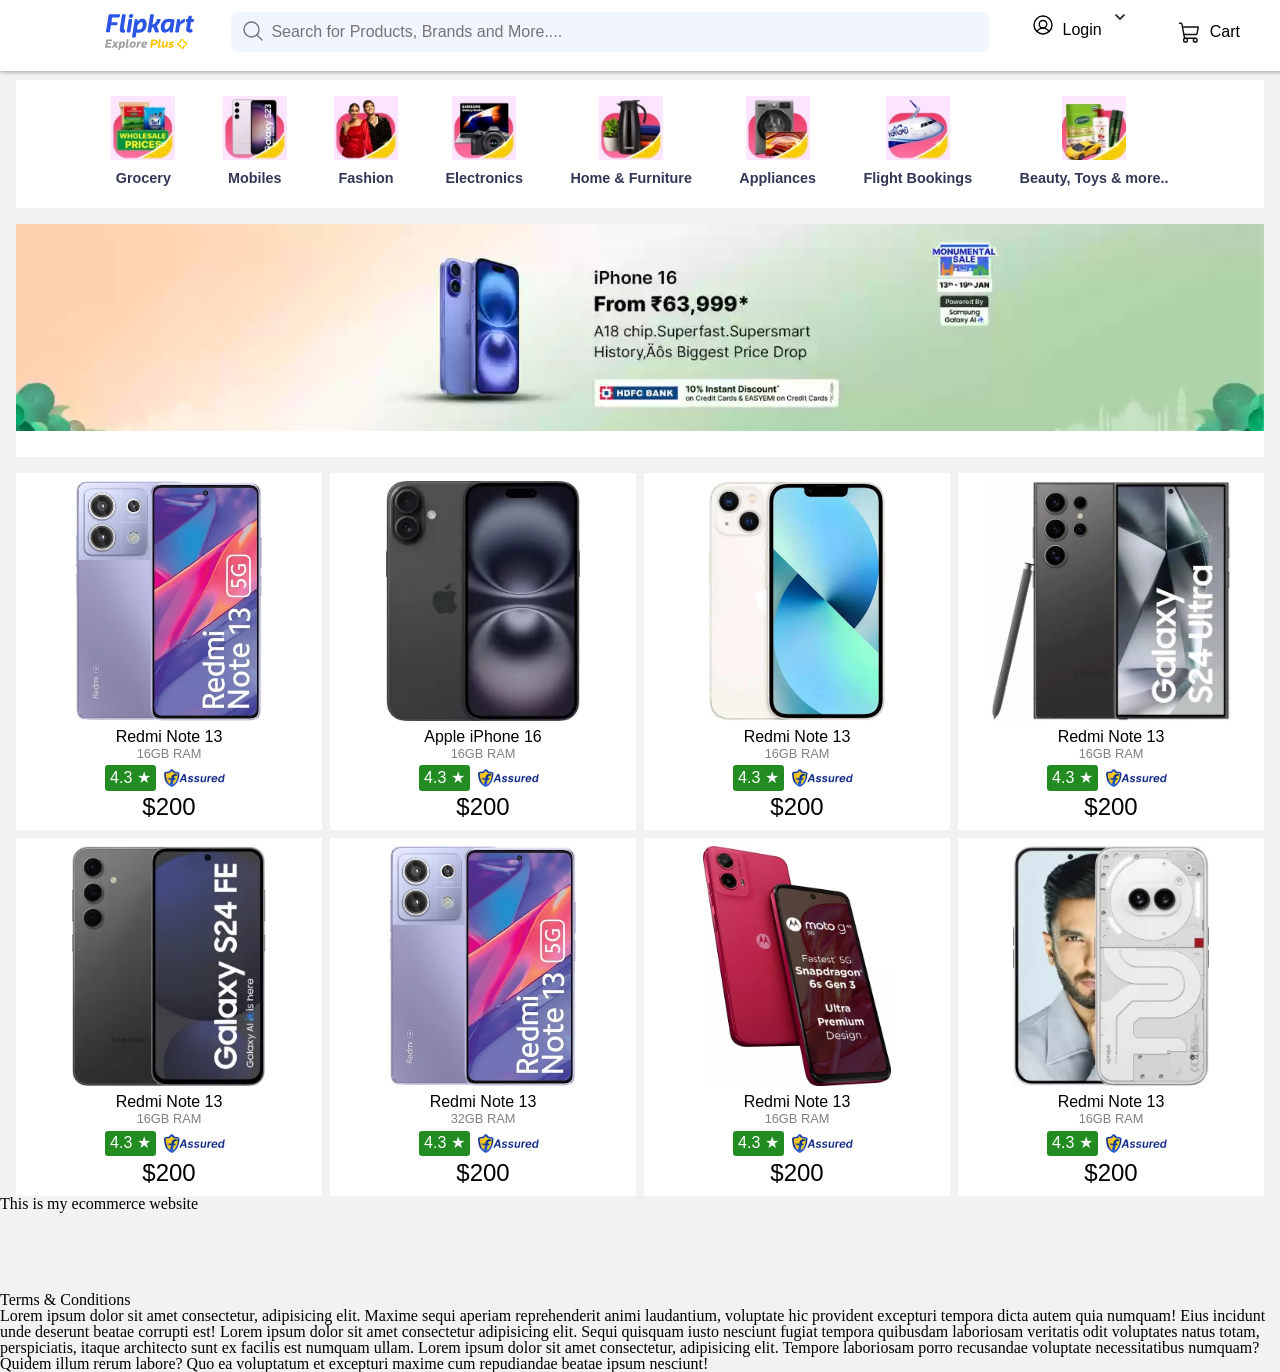
<file: index.html>
<!DOCTYPE html>
    <html lang ="en">
    <head>
        <meta charset="utf-8" />
        <meta name="viewport" content="width=device-width" />
        <meta name="description" content="Welcome to Flipkart.com" />
        <title>Flipkart.com | Online Shopping</title>
        <link rel="stylesheet" href="./style.css"> 
        <link rel="stylesheet" href="./reset.css"/>
        <!-- Favicon Images-->
        <link rel="icon" type="image/png" href="./assets/favicon/favicon-96x96.png" sizes="96x96" />
        <link rel="icon" type="image/svg+xml" href="./assets/favicon/favicon.svg" />
        <link rel="shortcut icon" href="./assets/favicon/favicon.ico" />
        <link rel="apple-touch-icon" sizes="180x180" href="./assets/favicon/apple-touch-icon.png" />
        <meta name="apple-mobile-web-app-title" content="MyWebSite" />
        <link rel="manifest" href="./assets/favicon/site.webmanifest" />
    </head>
    <body>
        <header>
            <!-- Main Header Nav -->
            <nav class="navbar">
                <div class="logo">
                    <a href="./index.html">
                        <img src="./assets/fkheaderlogo.svg" alt="Header Logo" />
                    </a>
                </div>
                <!-- Search Bar-->
                <div>
                    <form class="search-bar">
                        <button type="submit" class="search-button">
                            <svg width="24" height="24" class="" viewBox="0 0 24 24" fill="none" xmlns="http://www.w3.org/2000/svg"><title>Search Icon</title><path d="M10.5 18C14.6421 18 18 14.6421 18 10.5C18 6.35786 14.6421 3 10.5 3C6.35786 3 3 6.35786 3 10.5C3 14.6421 6.35786 18 10.5 18Z" stroke="#717478" stroke-width="1.4" stroke-linecap="round" stroke-linejoin="round"></path><path d="M16 16L21 21" stroke="#717478" stroke-width="1.4" stroke-linecap="round" stroke-linejoin="round"></path></svg> 
                        </button>
                        <div>
                            <input type="text" placeholder="Search for Products, Brands and More...." name="search" class="search-text">
                        </div>
                    </form>
                </div>
                <!-- Login Selection-->
                <div class="login-button">
                    <a href="https://mail.google.com">
                        <button >
                            <img src="./assets/profile-login.svg"/>
                            <span>Login</span>
                            <img src="./assets/drop-arrow.svg"/ class="drop-arrow">
                        </button>
                    </a>
                        
                    <div class="login-content">
                        <ul>
                            <li><img src="./assets/profile-icon.svg" alt="profile"><a href="#">My Profile</a></li>
                            <li><img src="./assets/orders.svg" alt="orders"><a href="#">Orders</a></li>
                            <li><img src="./assets/wishlist.svg" alt="wishlist"><a href="#">Wishlist</a></li>
                            <li><img src="./assets/rewards.svg" alt="rewards"><a href="#">Rewards</a></li>
                            <li><img src="./assets/giftCard.svg" alt="giftCard"><a href="#">Gift Cards</a></li>
                        </ul>

                    </div>  
                <!-- Cart Selection-->    
                </div>
                <div class="cart">
                    <button >
                        <img src="./assets/cart.svg" alt="cart"/>
                        <span>Cart</span>
                    </button>
                </div>
                <!-- Support Selection-->    
            </div>
            <div class="helpcenter">
                <a href="./support.html">
                    <button >
                        <img src="./assets/helpcenter.svg" alt="helpcenter"/>
                        <span>24x7 Customer Care</span>
                    </button>
                </a>
            </div>
            </nav>
            <!-- Categories Header Nav-->
            <nav class="categories">
                <ul class="disp-categories">
                    <li>
                        <img src="./assets/categories/grocery.jpg" alt="grocery">
                        <a href="#">Grocery</a>
                    </li>
                    <li>
                        <img src="./assets/categories/mobiles.jpg" alt="mobiles">
                        <a href="#">Mobiles</a>
                    </li>
                    <li>
                        <img src="./assets/categories/fashio.jpg" alt="fashion">
                        <a href="#">Fashion</a>
                    </li>
                    <li>
                        <img src="./assets/categories/electronics.jpg" alt="electronics">
                        <a href="#">Electronics</a>
                    </li>
                    <li>
                        <img src="./assets/categories/home.jpg" alt="home">
                        <a href="#">Home & Furniture</a>
                    </li>
                    <li>
                        <img src="./assets/categories/appliances.jpg" alt="appliances">
                        <a href="#">Appliances</a>
                    </li>
                    <li>
                        <img src="./assets/categories/flights.jpg" alt="flights">
                        <a href="#">Flight Bookings</a>
                    </li>
                    <li>
                        <img src="./assets/categories/beauty.jpg" alt="beauty">
                        <a href="#">Beauty, Toys & more..</a>
                    </li>
                </ul>
            </nav>
        </header>
        <main>
            <dev class="advertisement">
                <img src="./assets/advertisement/iphone-adv.jpg"/>

            </dev>
            <div class="top-products">
                <article class="product">
                    <img src="./assets/products/redmi.webp"/> <!--Change here-->
                    <h3>Redmi Note 13</h3>
                    <a class="description">16GB RAM</a>
                    <div class="rating">
                        <span>4.3 ★ </span>
                        <img src="./assets/products/fassured.png">
                    </div>
                    <h2>$200</h2>   
                </article>
                <article class="product">
                    <img src="./assets/products/iphone-16.jpeg"/> <!--Change here-->
                    <h3 >Apple iPhone 16</h3>
                    <a class="description" href="./iphone16-product.html">16GB RAM</a>
                    <div class="rating">
                        <span>4.3 ★ </span>
                        <img src="./assets/products/fassured.png">
                    </div>
                    <h2>$200</h2>   
                </article>
                <article class="product">
                    <img src="./assets/products/iphone13.webp"/> <!--Change here-->
                    <h3>Redmi Note 13</h3>
                    <a class="description">16GB RAM</a>
                    <div class="rating">
                        <span>4.3 ★ </span>
                        <img src="./assets/products/fassured.png">
                    </div>
                    <h2>$200</h2>   
                </article>
                <article class="product">
                    <img src="./assets/products/samsungs24.webp"/> <!--Change here-->
                    <h3>Redmi Note 13</h3>
                    <a class="description">16GB RAM</a>
                    <div class="rating">
                        <span>4.3 ★ </span>
                        <img src="./assets/products/fassured.png">
                    </div>
                    <h2>$200</h2>   
                </article>
                <article class="product">
                    <img src="./assets/products/samsungs24fe.jpeg"/> <!--Change here-->
                    <h3>Redmi Note 13</h3>
                    <a class="description">16GB RAM</a>
                    <div class="rating">
                        <span>4.3 ★ </span>
                        <img src="./assets/products/fassured.png">
                    </div>
                    <h2>$200</h2>   
                </article>
                <article class="product">
                    <img src="./assets/products/redmi.webp"/> <!--Change here-->
                    <h3>Redmi Note 13</h3>
                    <a class="description">32GB RAM</a>
                    <div class="rating">
                        <span>4.3 ★ </span>
                        <img src="./assets/products/fassured.png">
                    </div>
                    <h2>$200</h2>   
                </article>
                <article class="product">
                    <img src="./assets/products/motorola.jpeg"/> <!--Change here-->
                    <h3>Redmi Note 13</h3>
                    <a class="description">16GB RAM</a>
                    <div class="rating">
                        <span>4.3 ★ </span>
                        <img src="./assets/products/fassured.png">
                    </div>
                    <h2>$200</h2>   
                </article>
                <article class="product">
                    <img src="./assets/products/nothing2a.jpeg"/> <!--Change here-->
                    <h3>Redmi Note 13</h3>
                    <a class="description">16GB RAM</a>
                    <div class="rating">
                        <span>4.3 ★ </span>
                        <img src="./assets/products/fassured.png">
                    </div>
                    <h2>$200</h2>   
                </article>
                
                
                <!-- <img src="./assets/products/iphone13.webp"/>
                <img src="./assets/products/samsungs24.webp" />
                <img src="./assets/products/motorola.jpeg" />
                <img src="./assets/products/iphone-16.jpeg" />
                <img src="./assets/products/nothing2a.jpeg" />
                <img src="./assets/products/redmi.webp"/>
                <img src="./assets/products/iphone13.webp"/> -->
            </div>
            <p> This is my ecommerce website</p>
            <br/>
            <br/>
            <br/>
            <br/>
            <br/>
            <p> Terms & Conditions</p>
        
            <p>Lorem ipsum dolor sit amet consectetur, adipisicing elit. Maxime sequi aperiam reprehenderit animi laudantium, voluptate hic provident excepturi tempora dicta autem quia numquam! Eius incidunt unde deserunt beatae corrupti est!
                Lorem ipsum dolor sit amet consectetur adipisicing elit. Sequi quisquam iusto nesciunt fugiat tempora quibusdam laboriosam veritatis odit voluptates natus totam, perspiciatis, itaque architecto sunt ex facilis est numquam ullam.
                Lorem ipsum dolor sit amet consectetur, adipisicing elit. Tempore laboriosam porro recusandae voluptate necessitatibus numquam? Quidem illum rerum labore? Quo ea voluptatum et excepturi maxime cum repudiandae beatae ipsum nesciunt!
            </p>

        </main>
        <footer>

        </footer>
    </body>
</html>
</file>
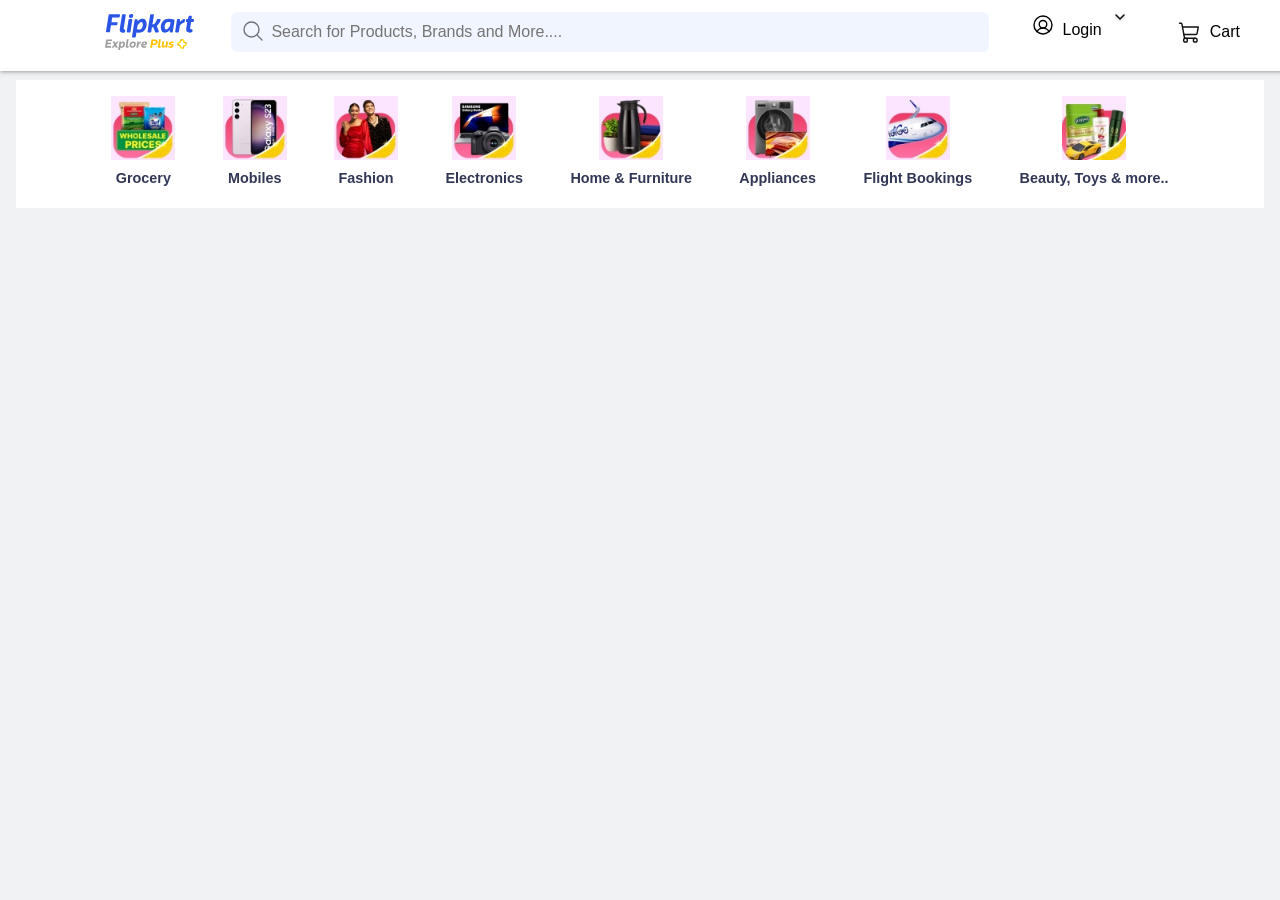
<file: iphone16-product.html>
<!DOCTYPE html>
<html lang="en">
<head>
    <meta charset="UTF-8">
    <meta name="viewport" content="width=device-width, initial-scale=1.0">
    <title>Apple iPhone 16 | Flipkart.com</title>
    <link rel="stylesheet" href="./style.css"> 
    <link rel="stylesheet" href="./reset.css"/>
    <!-- Favicon Images-->
    <link rel="icon" type="image/png" href="./assets/favicon/favicon-96x96.png" sizes="96x96" />
    <link rel="icon" type="image/svg+xml" href="./assets/favicon/favicon.svg" />
    <link rel="shortcut icon" href="./assets/favicon/favicon.ico" />
    <link rel="apple-touch-icon" sizes="180x180" href="./assets/favicon/apple-touch-icon.png" />
    <meta name="apple-mobile-web-app-title" content="MyWebSite" />
    <link rel="manifest" href="./assets/favicon/site.webmanifest" />
</head>
<body>
    <header>
        <!-- Main Header Nav -->
        <nav class="navbar">
            <div class="logo">
                <a href="./index.html">
                    <img src="./assets/fkheaderlogo.svg" alt="Header Logo" />
                </a>
            </div>
            <!-- Search Bar-->
            <div>
                <form class="search-bar">
                    <button type="submit" class="search-button">
                        <svg width="24" height="24" class="" viewBox="0 0 24 24" fill="none" xmlns="http://www.w3.org/2000/svg"><title>Search Icon</title><path d="M10.5 18C14.6421 18 18 14.6421 18 10.5C18 6.35786 14.6421 3 10.5 3C6.35786 3 3 6.35786 3 10.5C3 14.6421 6.35786 18 10.5 18Z" stroke="#717478" stroke-width="1.4" stroke-linecap="round" stroke-linejoin="round"></path><path d="M16 16L21 21" stroke="#717478" stroke-width="1.4" stroke-linecap="round" stroke-linejoin="round"></path></svg> 
                    </button>
                    <div>
                        <input type="text" placeholder="Search for Products, Brands and More...." name="search" class="search-text">
                    </div>
                </form>
            </div>
            <!-- Login Selection-->
            <div class="login-button">
                <a href="https://mail.google.com">
                    <button >
                        <img src="./assets/profile-login.svg"/>
                        <span>Login</span>
                        <img src="./assets/drop-arrow.svg"/ class="drop-arrow">
                    </button>
                </a>
                    
                <div class="login-content">
                    <ul>
                        <li><img src="./assets/profile-icon.svg" alt="profile"><a href="#">My Profile</a></li>
                        <li><img src="./assets/orders.svg" alt="orders"><a href="#">Orders</a></li>
                        <li><img src="./assets/wishlist.svg" alt="wishlist"><a href="#">Wishlist</a></li>
                        <li><img src="./assets/rewards.svg" alt="rewards"><a href="#">Rewards</a></li>
                        <li><img src="./assets/giftCard.svg" alt="giftCard"><a href="#">Gift Cards</a></li>
                    </ul>

                </div>  
            <!-- Cart Selection-->    
            </div>
            <div class="cart">
                <button >
                    <img src="./assets/cart.svg" alt="cart"/>
                    <span>Cart</span>
                </button>
            </div>
            <!-- Support Selection-->    
        </div>
        <div class="helpcenter">
            <a href="./support.html">
                <button >
                    <img src="./assets/helpcenter.svg" alt="helpcenter"/>
                    <span>24x7 Customer Care</span>
                </button>
            </a>
        </div>
        </nav>
        <!-- Categories Header Nav-->
        <nav class="categories">
            <ul class="disp-categories">
                <li>
                    <img src="./assets/categories/grocery.jpg" alt="grocery">
                    <a href="#">Grocery</a>
                </li>
                <li>
                    <img src="./assets/categories/mobiles.jpg" alt="mobiles">
                    <a href="#">Mobiles</a>
                </li>
                <li>
                    <img src="./assets/categories/fashio.jpg" alt="fashion">
                    <a href="#">Fashion</a>
                </li>
                <li>
                    <img src="./assets/categories/electronics.jpg" alt="electronics">
                    <a href="#">Electronics</a>
                </li>
                <li>
                    <img src="./assets/categories/home.jpg" alt="home">
                    <a href="#">Home & Furniture</a>
                </li>
                <li>
                    <img src="./assets/categories/appliances.jpg" alt="appliances">
                    <a href="#">Appliances</a>
                </li>
                <li>
                    <img src="./assets/categories/flights.jpg" alt="flights">
                    <a href="#">Flight Bookings</a>
                </li>
                <li>
                    <img src="./assets/categories/beauty.jpg" alt="beauty">
                    <a href="#">Beauty, Toys & more..</a>
                </li>
            </ul>
        </nav>
    </header>
    
    
</body>
</html>
</file>
<file: style.css>
body{
    
    font-family: 'Segoe UI', Tahoma, Geneva, Verdana, sans-serif;
    background-color: #f1f2f4;
}


.navbar {
    padding: 0.75rem 0 1rem 2.3rem ;
    width: 100%;
    display: flex;
    column-gap: 2.2rem;
    box-shadow: 0 0rem 0.3rem 0 rgba(0, 0, 0, 0.5);
    background-color: #fff;
    position: fixed;
    top: 0;
}
.navbar .search-bar{
    display: flex;
}

.search-bar .search-text{
    width: 45rem;
    min-width: 5rem;
    min-height: 2.5rem;
    background-color: #f1f5ff;
    box-sizing: border-box;
    border: lightblue;
    border-radius: 0 0.4rem 0.4rem 0;
    font-size: 1rem;
    outline: none;
}
.search-bar .search-button{
    background-color: #f1f5ff;
    box-sizing: border-box;
    border: lightblue;
    border-radius: 0.4rem 0 0 0.4rem;
    outline: none;
    padding: 0 0.3rem 0 0.6rem;
}

/*Login Main Class*/
.navbar .login-button{
    display: inline-block;
    position: relative;
    box-sizing: border-box;
}
.navbar .login-button button{
    display: flex;
    min-height: 2.5rem;
    border-radius: 0.5rem;
    background-color: #fff;
    outline: none;
    border: none;
    width: 7rem;
}
.navbar .login-button span{
    font-size: 1rem;
    padding: 0.5rem 0 0.5rem 0.5rem;
    
}
.login-button .drop-arrow{
    padding-left: 0.7rem;
}
.login-button:hover .drop-arrow{
    transition: transform .3s ease-in-out;
    transform: rotate(180deg);
    padding-right: 0.7rem;
}
.login-button button:hover{
    background-color: #2956e7;;
}
/*Login Dropdown*/
.login-button .login-content{
    display: none;
    position: absolute;
    
}

.login-button:hover .login-content{
    display: block;
    box-shadow: 0 0rem 0.7rem 0rem rgba(0, 0, 0, 0.5);
    
}

 .login-content li{
    display: flex;
    background-color: #fff;
    z-index: 1;
    color: inherit;
    width: 10rem;
    padding: 0.6rem 1rem;
} 

.login-content li a{
    padding-top: 0.3rem;
    padding-left: 0.5rem;
    text-decoration: none;
    color:black;
}

.login-content li:hover{
    background-color: #f3f3f3;
}

/*Cart Classes*/
.navbar .cart{
    display: flex;
    padding: 0.5rem 0;
}

.navbar .cart button{
    display: flex;
    border-radius: 0.5rem;
    background-color: #fff;
    border: none;
    width: 7rem;
    height: 1.6rem;
}
.navbar .cart span{
    font-size: 1rem;
    padding: 0.1rem 0 0.5rem 0.5rem;
}

/*Helpcenter Classes*/
.navbar .helpcenter{
    display: flex;
    padding: 0.4rem 0 0 0;

}

.navbar .helpcenter button{
    display: flex;
    border-radius: 0.5rem;
    background-color: #fff;
    border: none;
    height: 1.6rem;
}
.navbar .helpcenter span{
    font-size: 1rem;
    padding: 0.1rem 0 0.5rem 0.5rem;
}

/* Categories Nav*/
.categories{
    display: block;
    margin: 0.8rem 1rem;
    margin-top: 5rem;
    
}

.disp-categories{
    display: flex;
    padding: 1rem 3rem 0.7rem 3rem;
    background-color: #fff;
    justify-content: space-evenly;
    
}

.disp-categories li img{
    display: flex;
    margin-left: auto;
    margin-right: auto;
    max-width: 4rem;
    max-height: 4rem;
}

.disp-categories li a{
    border: flex;
    display: block;
    text-align: center;
    font-family: "helvetica";
    font-weight: bold;
    padding: 0.7rem 0;
    color: #313755;
    font-size: 0.9rem;
}
/*Advertisement Slide*/

.advertisement{
    display: flex;
    padding: 0 0 1.6rem 0;
    margin: 1rem;
    background-color: #fff;
}

.advertisement img{
    width: 100%;
}

/*Top Products*/
.top-products{
    display: grid;
    grid-template-columns: 1fr 1fr 1fr 1fr;
    gap: 0.5rem;
    margin: 0 1rem;
    
    
}
.top-products .product{
    background-color: #fff;
    align-content: center;
    text-align: center;
    font-family: Arial, Helvetica, sans-serif;
    padding-bottom: 0.7rem;
}
.product h3{
    font-size: 1rem;
    font-weight: 400;
}
.product .description{
    font-size: 0.8rem;
    color: gray;
}
.product .rating{
    display: flex;
    align-items: center;
    justify-content: center;
    align-content: center;
    justify-items: center;
    
}
.product .rating span{
    background-color: forestgreen;
    color: white;
    padding: 0.3rem 0.3rem;
    margin-right:0;
    margin-left: auto;
    border-radius: 0.2rem;

    
}
.product .rating img{
    width: 20%;
    height: 15%;
    margin-left: 0;
    margin-right: auto;

}
.product h2{
    font-size: 1.5rem;
}
 .top-products img{
    padding: 0.5rem;
    display: block;
    object-fit: contain;
     height: 15rem; 
    margin-left: auto;
    margin-right: auto;
}
</file>
